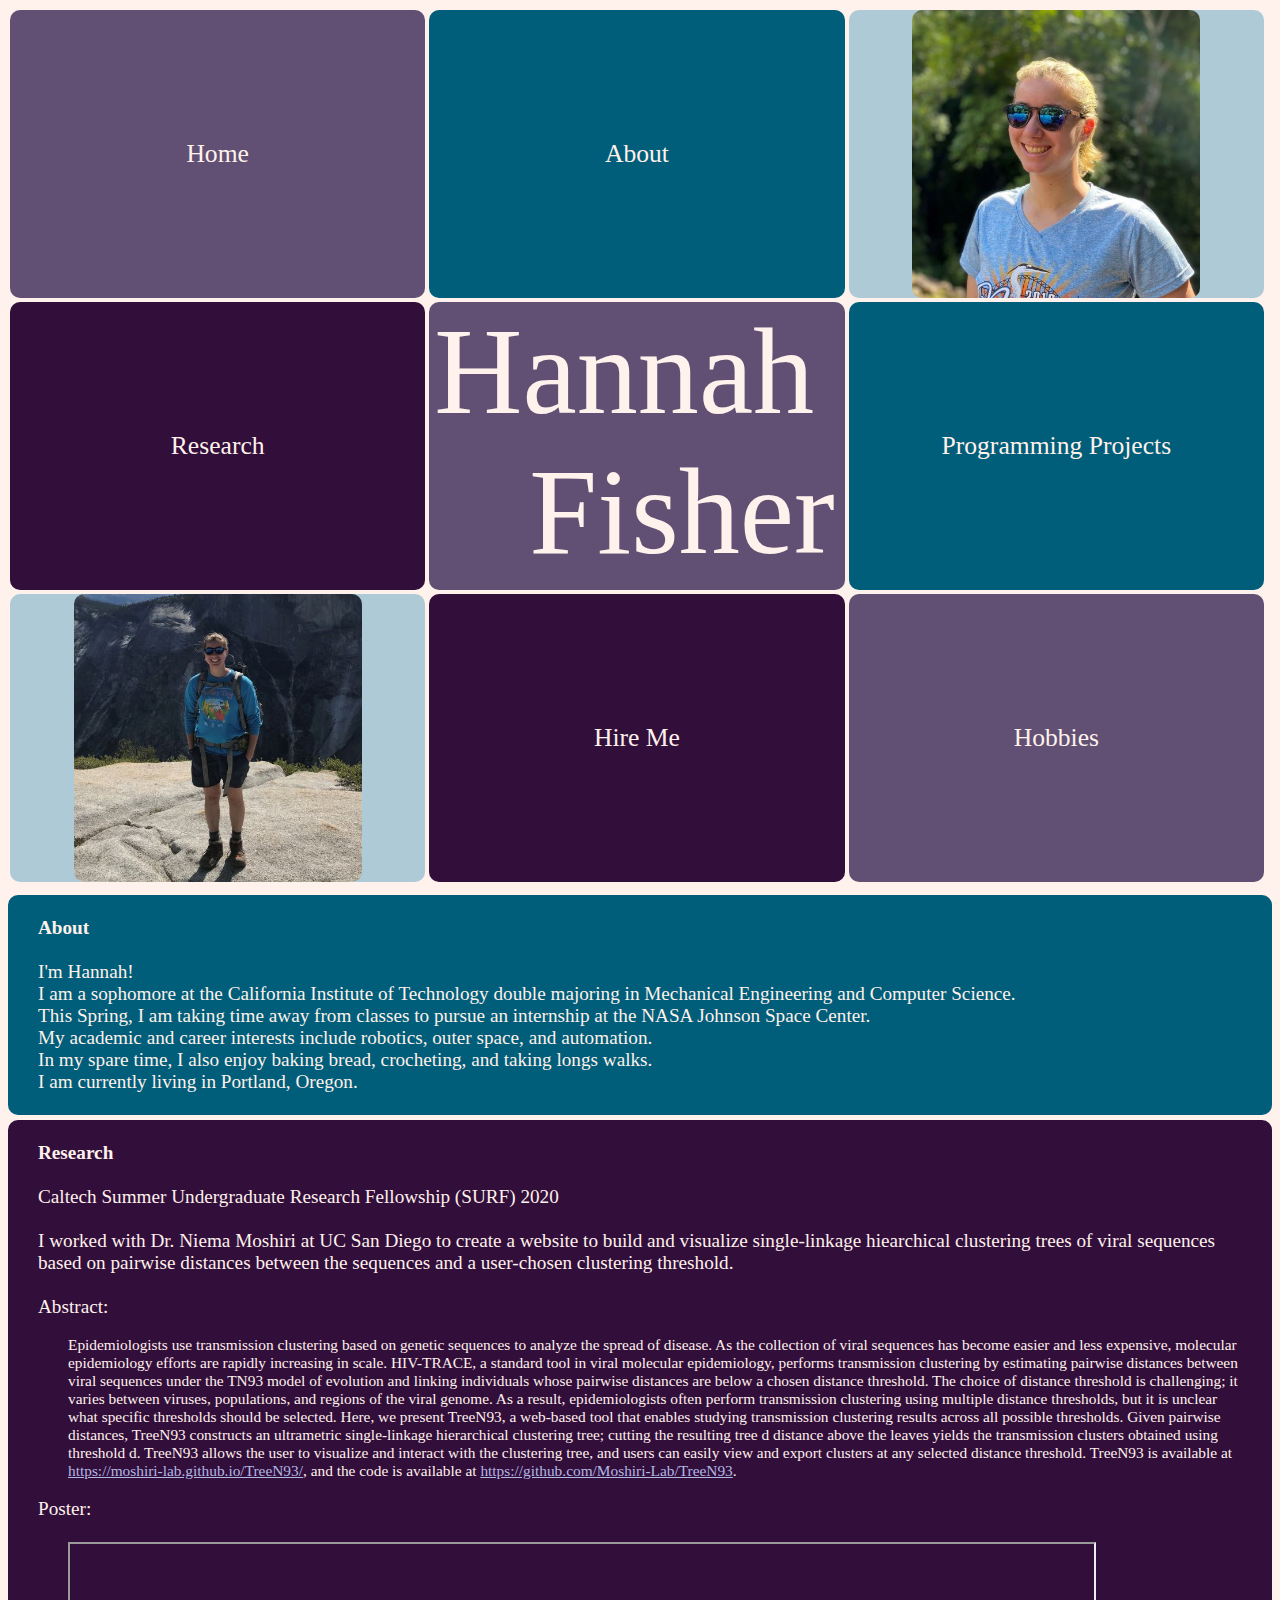
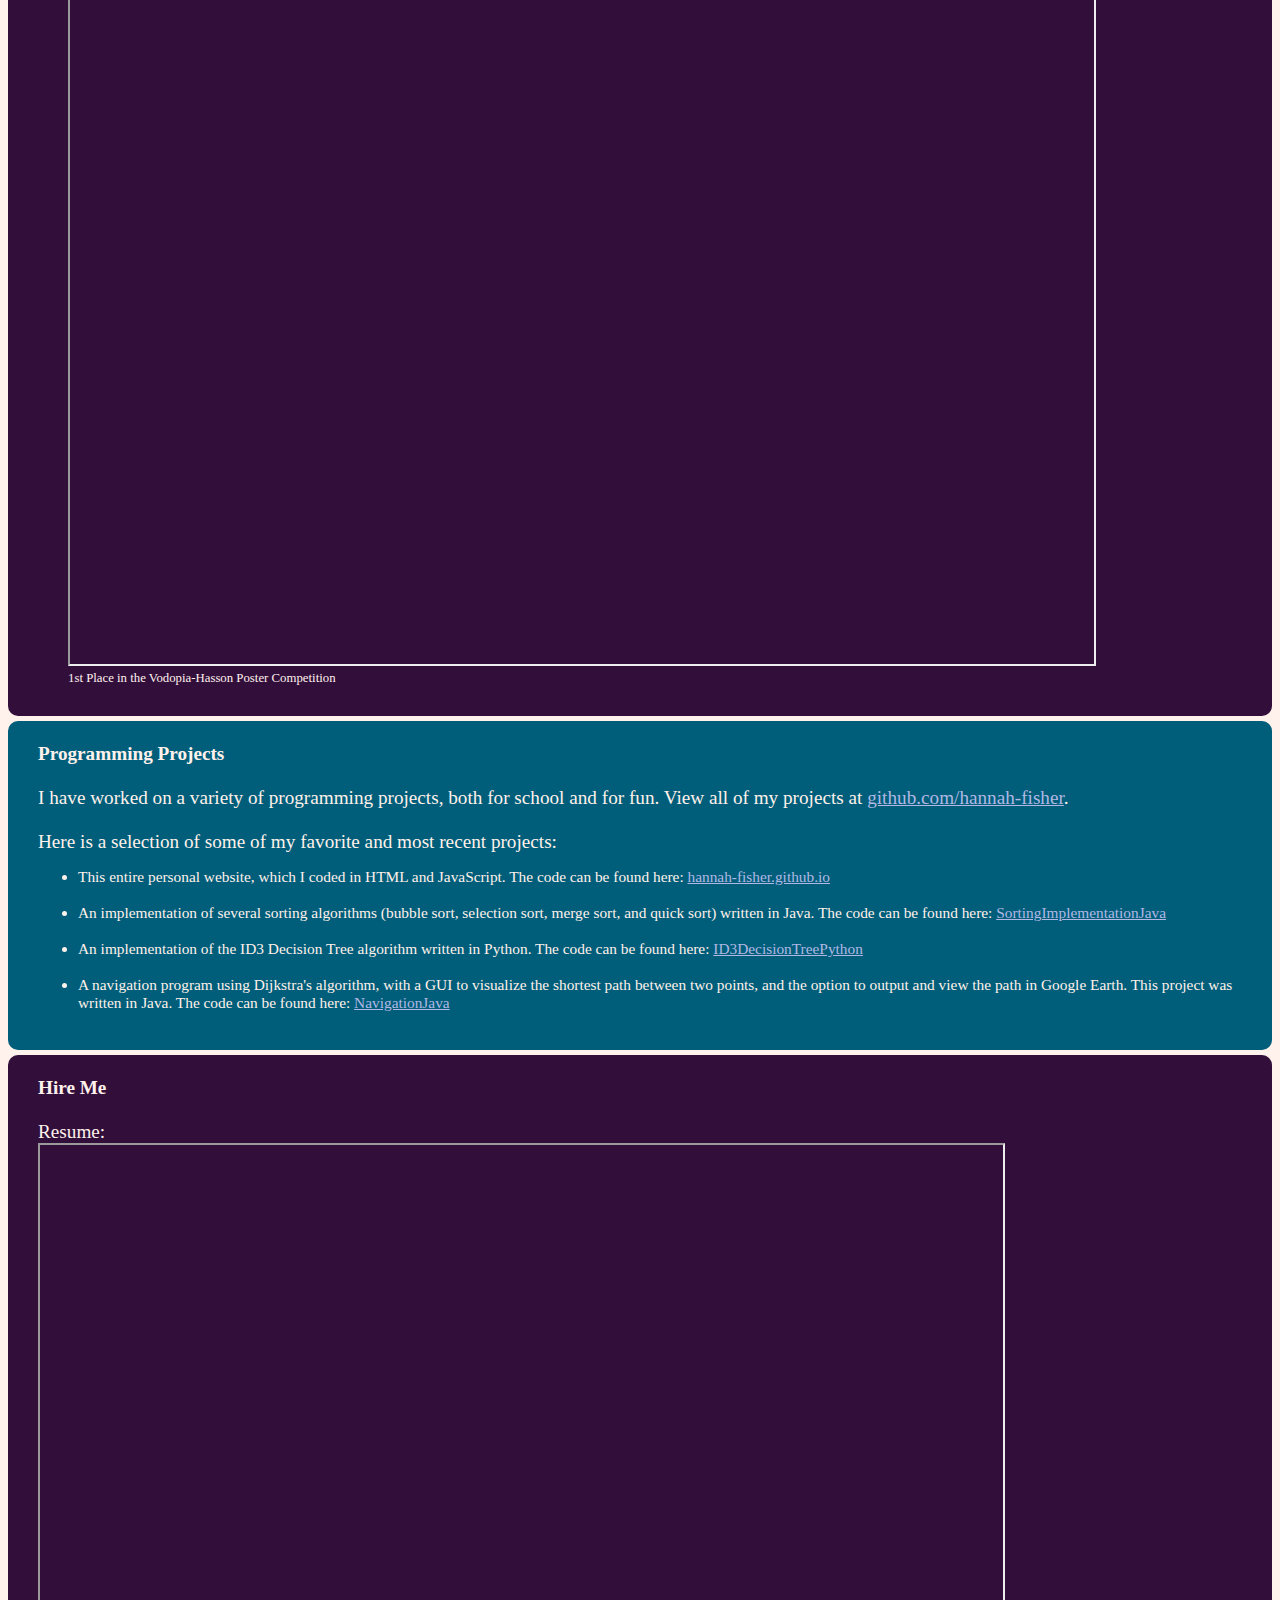
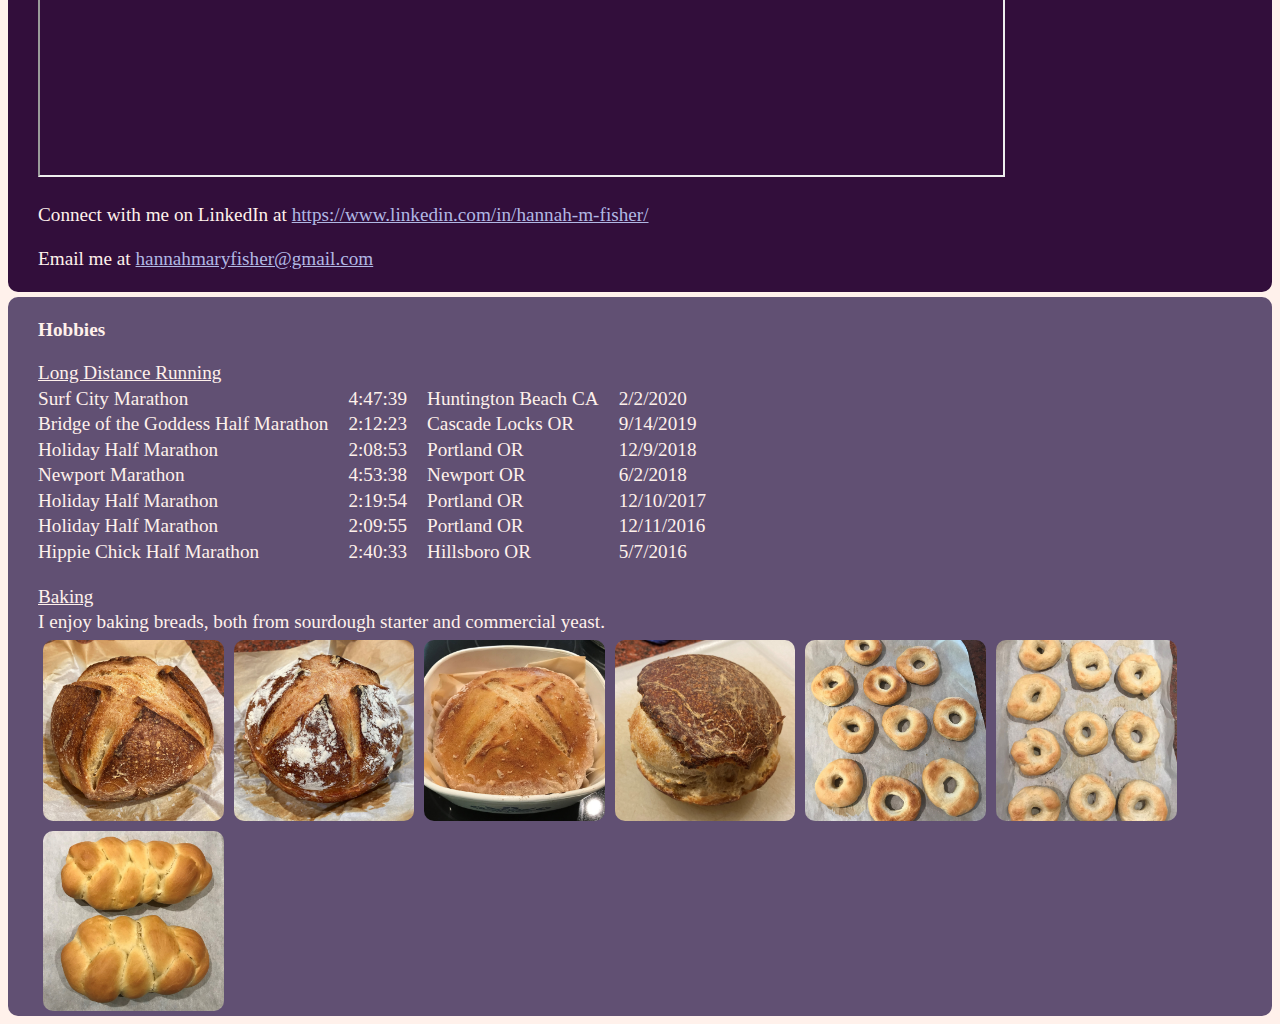
<file: index.html>
<!DOCTYPE html>
<html>

<head>
  <title>Hannah Fisher</title>
  <meta charset="utf-8">
  <meta name="description" content="Hannah Fisher. Student at Caltech. Currently located in Portland Oregon.">
  <meta name="keywords" content="Hannah, Fisher, Hannah Fisher, Caltech, Catlin Gabel, Portland, Oregon">
  <meta name="author" content="Hannah Fisher">
</head>

<body>

  <script src="main.js" type="text/javascript"></script>

</body>

</html>
</file>
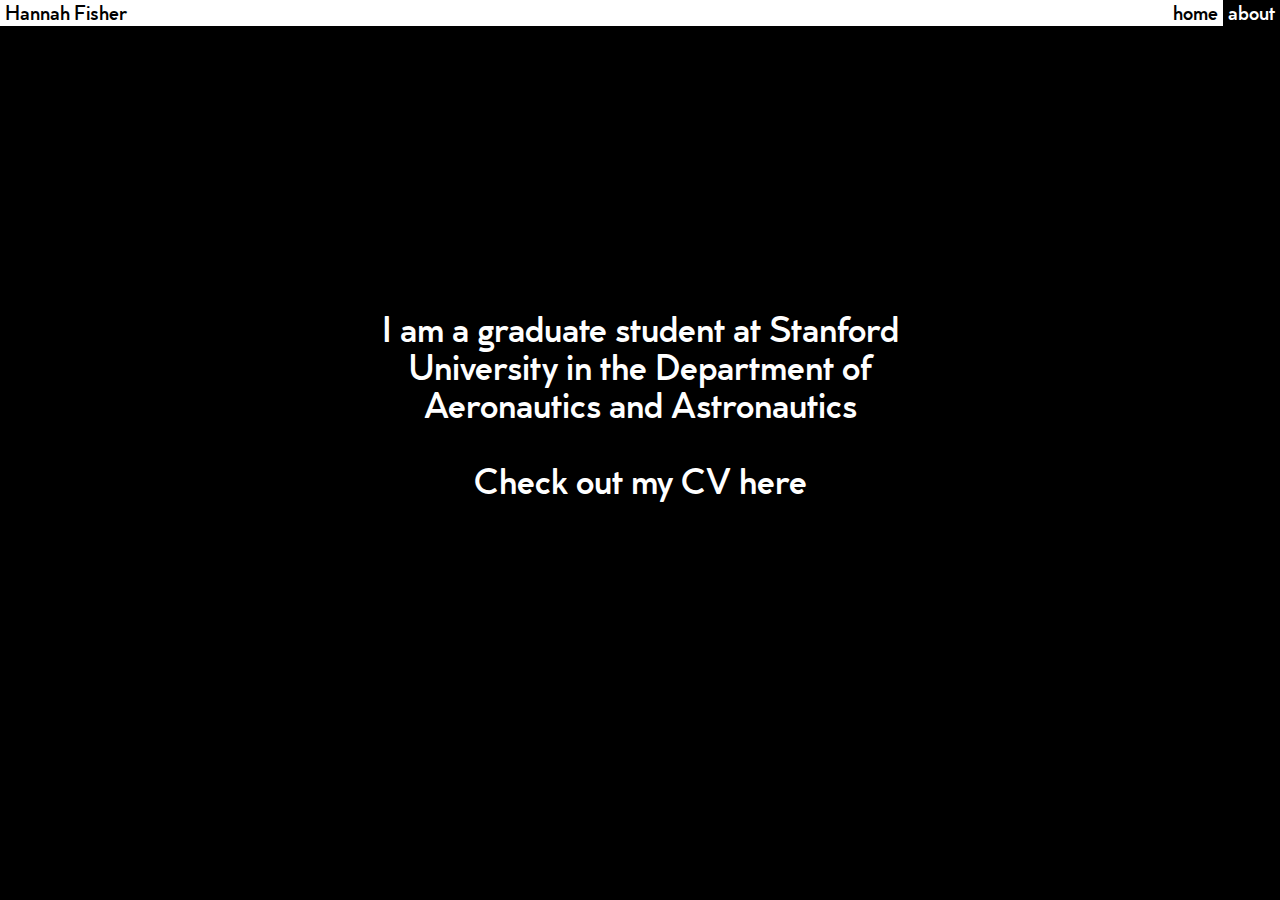
<file: about.html>
<!DOCTYPE html>
<html>

<head>
<title> Hannah Fisher about </title>
<link rel="stylesheet" href="style.css"
</head>

<body bgcolor="black">

<div class="navbar">
    <a class="active" href="about.html"> about </a>
    <a href="home.html"> home </a>
    <text> Hannah Fisher </text>
</div>

<div class="aboutcentertext">
I am a graduate student at Stanford University in the Department of Aeronautics and Astronautics
<br/>
<br/>
Check out my CV <a class="download-cv-button" href="CV_Hannah_Fisher.pdf" target="_blank"> here </a>
</div>


</body>

</html>
</file>
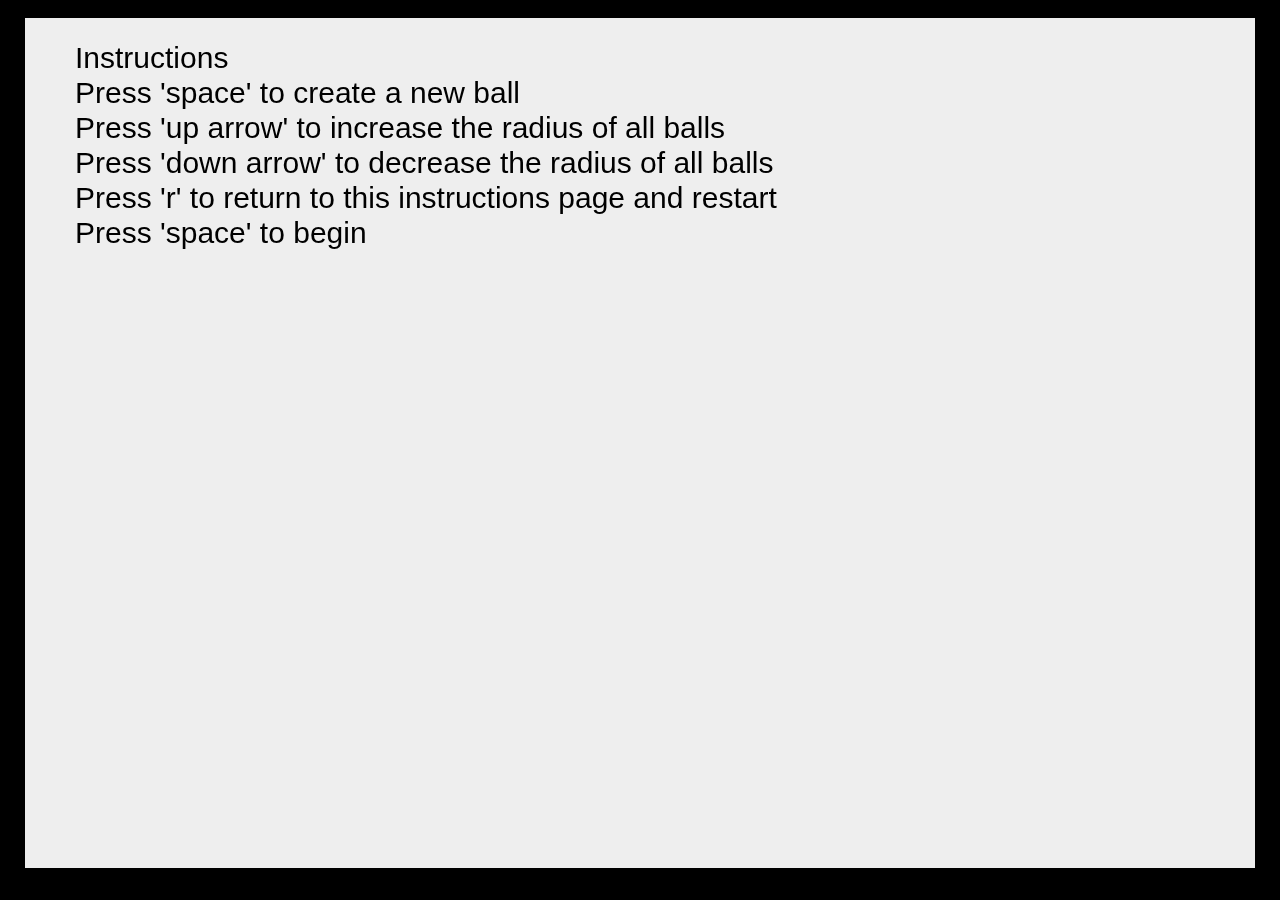
<file: bouncingBalls.html>
<!DOCTYPE html>
<html>
<head>
    <meta charset="utf-8" />
    <title>Test Making JavaScript Game</title>
    <style>
    	* { padding: 0; margin: 0; }
    	canvas { background: #eee; display: block; margin: 0 auto; }
      body { background-color: #000000; }
    </style>

</head>

<body>
<br>

<canvas id="myCanvas" width="480" height="480"></canvas>

<script type="text/javascript" src="js/bouncingBalls.js"></script>


</body>
</html>
</file>
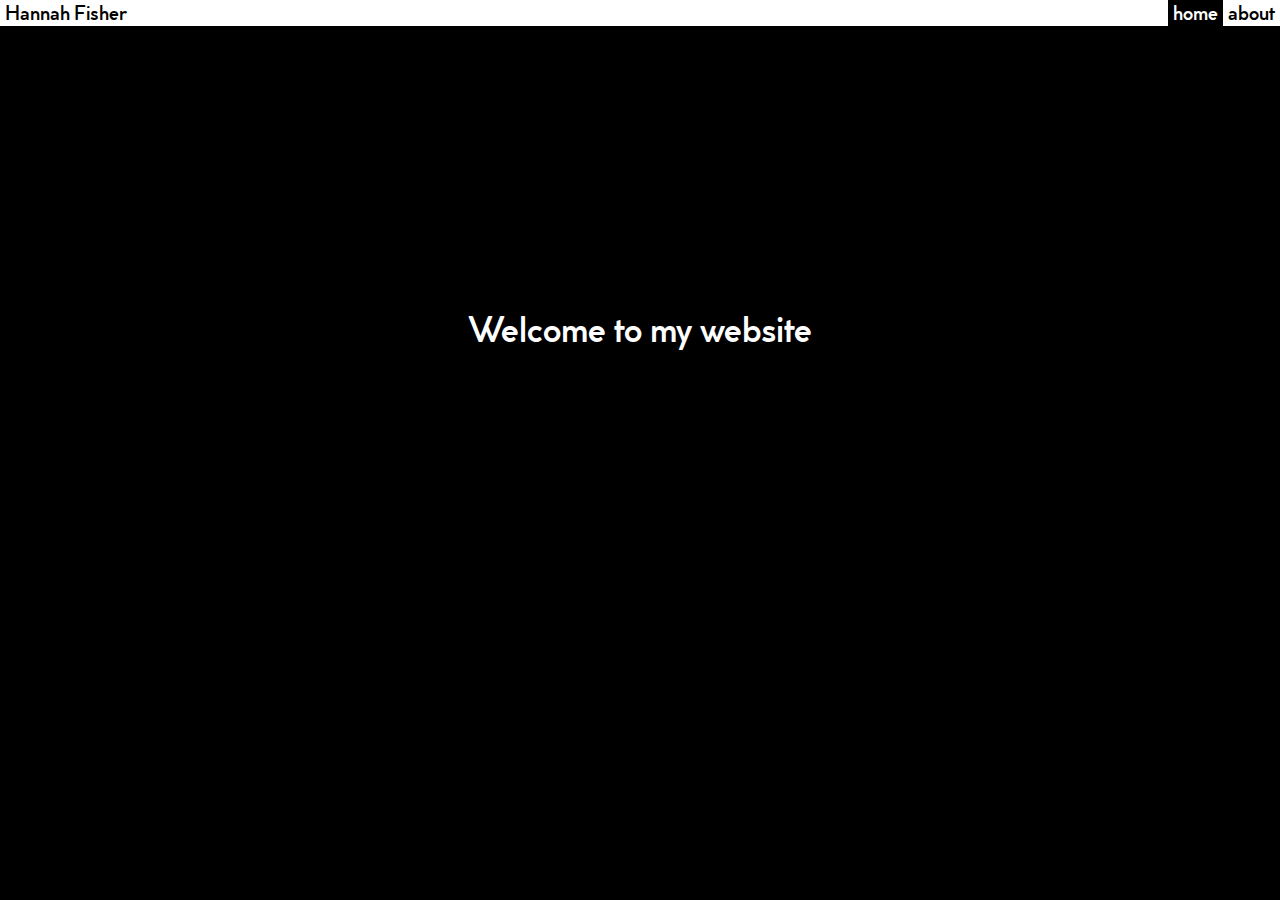
<file: home.html>
<!DOCTYPE html>
<html>

<head>
<title> Hannah Fisher home </title>
<link rel="stylesheet" href="style.css"
</head>

<body bgcolor="black">

<div class="navbar">
    <a href="about.html"> about </a>
    <a class="active" href="home.html"> home </a>
    <text> Hannah Fisher </text>
</div>

<div class="homecentertext">
Welcome to my website
</div>

</body>

</html>
</file>
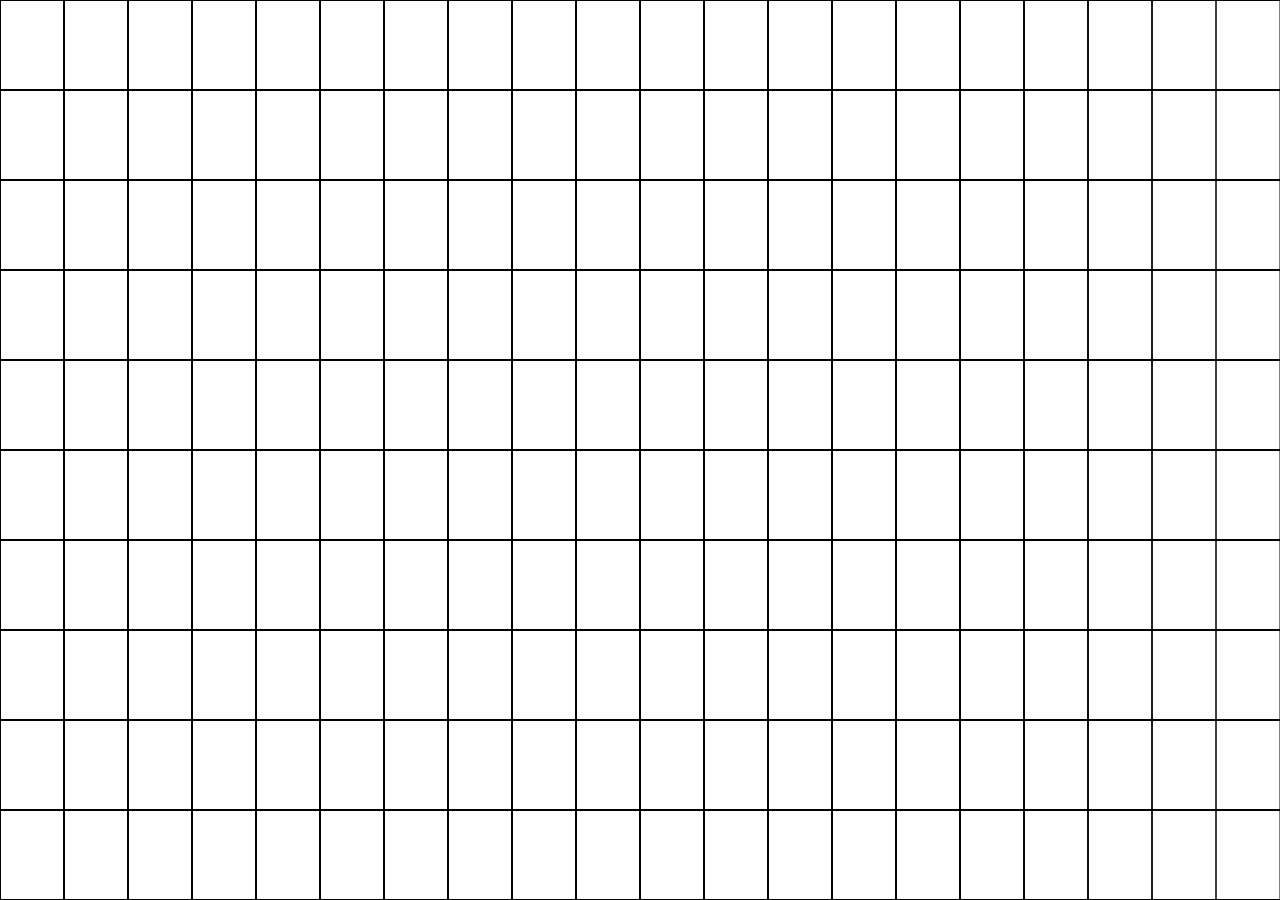
<file: minesweeper.html>
<!DOCTYPE html>
<html>
<head>

  <style>
    * { padding: 0; margin: 0; }
    canvas { display: block; margin: 0 auto; }
  </style>

</head>

<body>

<canvas id="myCanvas" width="480" height="480"></canvas>

<script type="text/javascript" src="js/minesweeper.js"></script>


</body>
</html>
</file>
<file: style.css>
@font-face{
    font-family: myfont;
    src: url('fonts/Cocogoose-Classic-Medium-trial.ttf');
}

body{
    margin: 0;
    height: 100%;
    font-family: myfont;
}

.homecentertext{
    background-color: black;
    color: white;
    font-size: 36px;
    text-align: center;
    position: absolute;
    top: 35%;
    left: 35%;
    height: 30%;
    width: 30%;
}

.aboutcentertext{
    background-color: black;
    color: white;
    font-size: 36px;
    text-align: center;
    position: absolute;
    top: 35%;
    left: 25%;
    height: 30%;
    width: 50%;
}

.navbar{
    background-color: white;
    color: black;
    overflow: hidden;
    top: 0;
}

.navbar text{
    background-color: white;
    float: left;
    text-align: center;
    color: black;
    text-decoration: none;
    font-size: 20px;
    padding-right: 5px;
    padding-left: 5px;
    padding-top: 5px;
}

.navbar a{
    background-color: white;
    float: right;
    text-align: center;
    color: black;
    text-decoration: none;
    font-size: 20px;
    padding-right: 5px;
    padding-left: 5px;
    padding-top: 5px;
}

.navbar a.active{
    background-color: black;
    color: white;
}

.download-cv-button{
    text-decoration: none;
    color: white;
}

.download-cv-button:hover{
    background-color: white;
    color: black;
}
</file>
